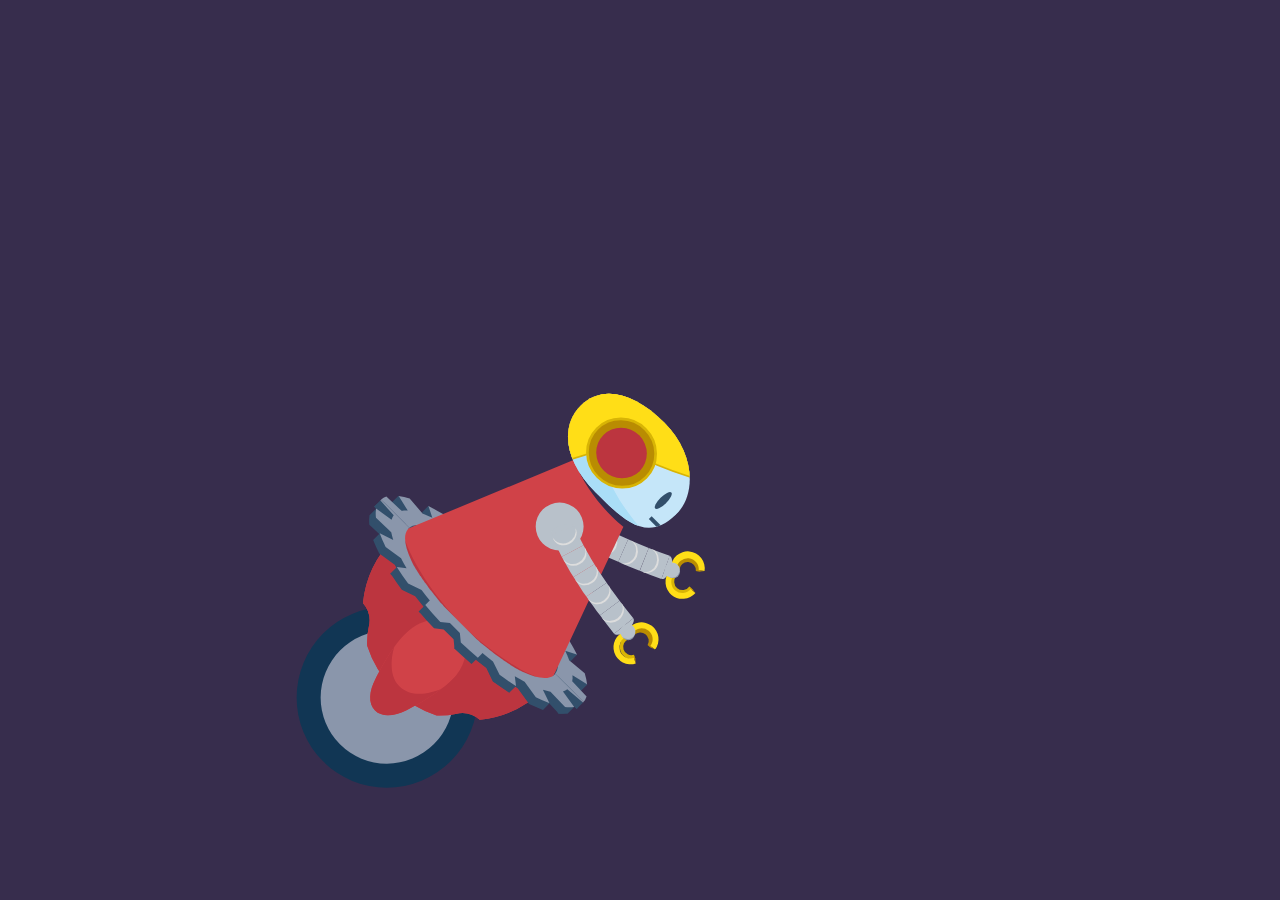
<file: 01-01/index.html>
<!DOCTYPE html>
<html lang="en">

<head>
    <meta charset="UTF-8">
    <title>01_01_CSS_Transform_Basics</title>
    <link rel="stylesheet" href="style.css">
</head>

<body>
    <img src="robot.svg" alt="red body robot with a single wheel" class="robot">
</body>

</html>
</file>
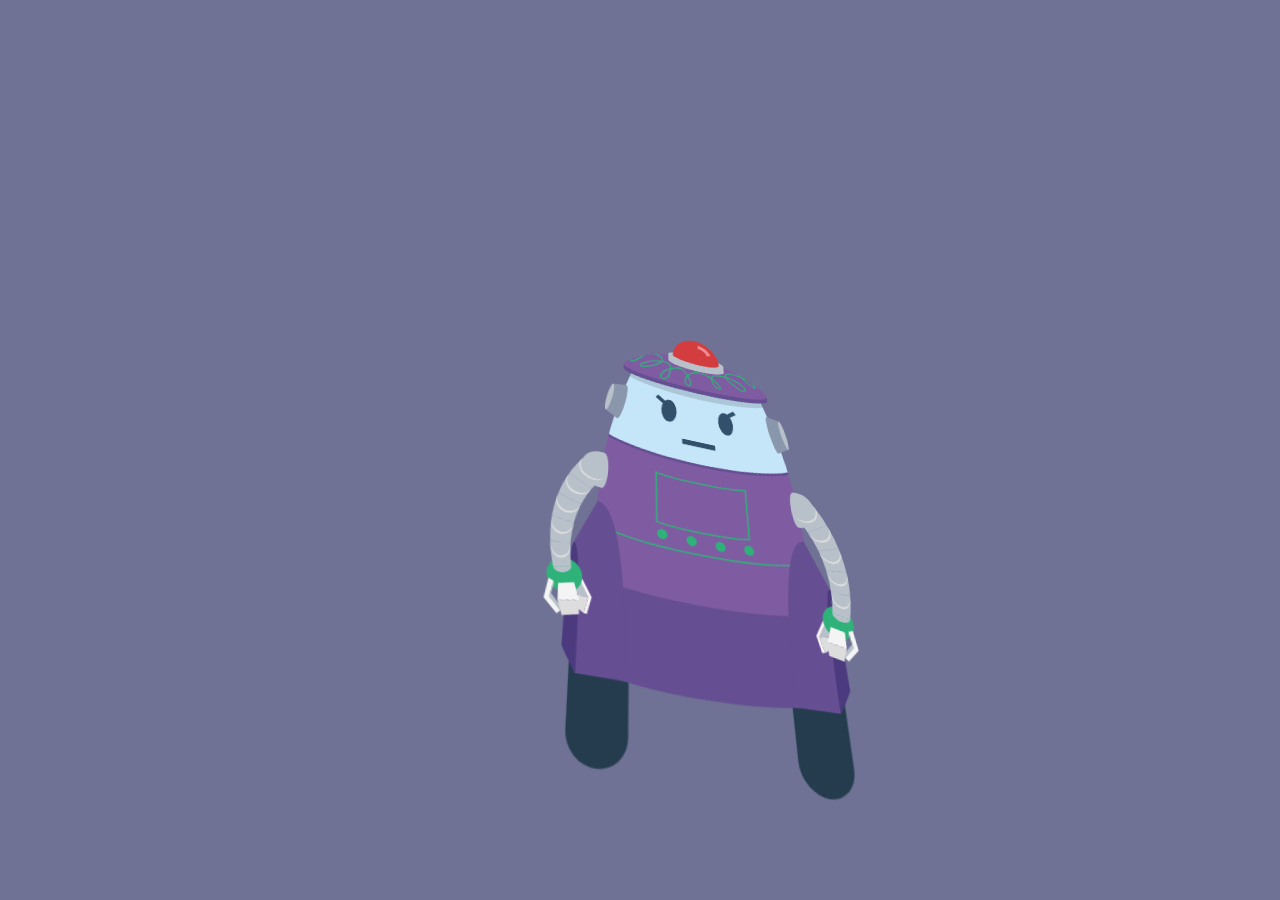
<file: 01-02/index.html>
<!DOCTYPE html>
<html lang="en">

<head>
    <meta charset="UTF-8">
    <title>01_02_CSS_3D_Transforms</title>
    <link rel="stylesheet" href="style.css">
</head>

<body>
    <img src="robot2.svg" alt="purple happy robot with a single wheel" class="robot">
</body>

</html>
</file>
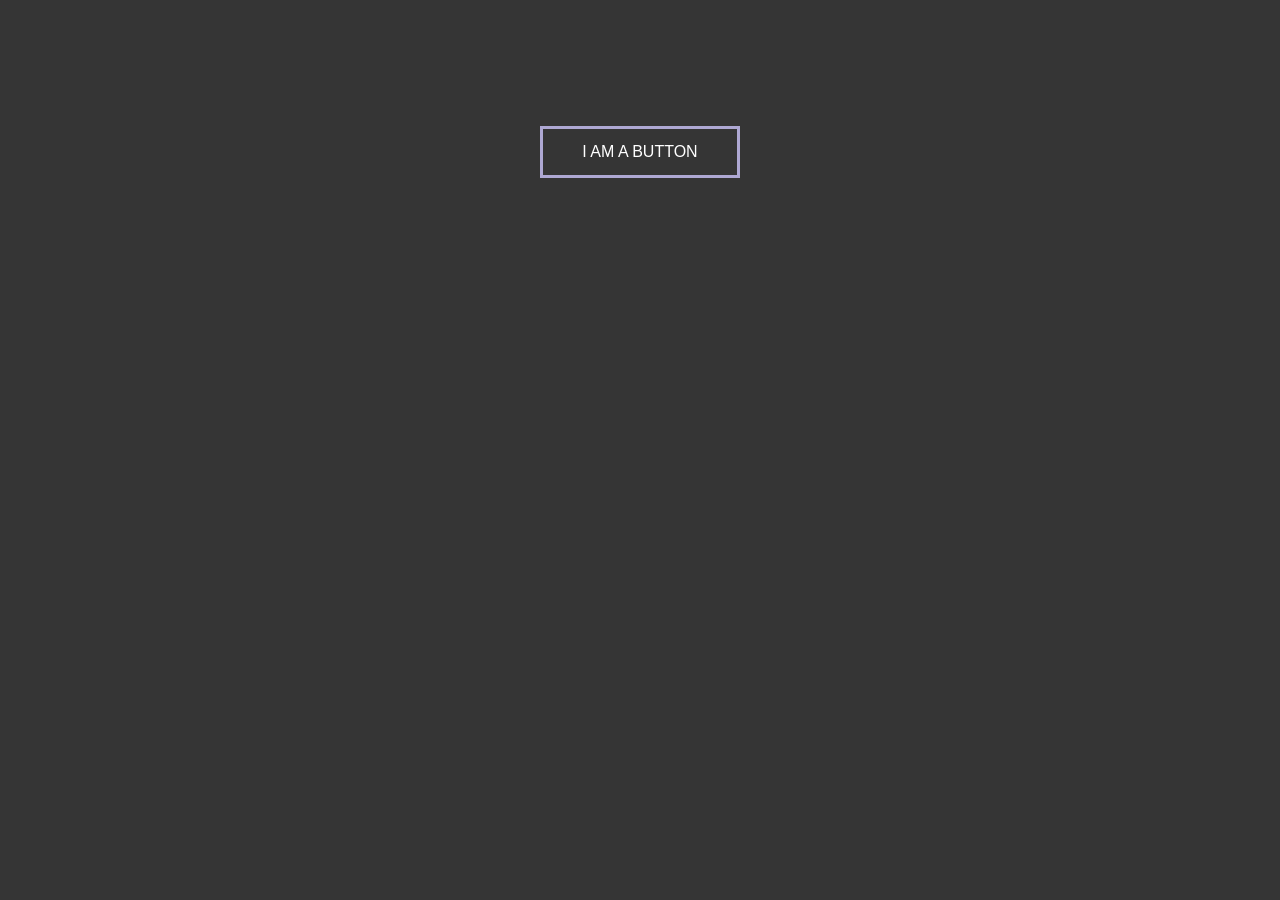
<file: 01-03/index.html>
<!DOCTYPE html>
<html lang="en">

<head>
  <meta charset="UTF-8">
  <title>01_03_CSS_Transitions</title>
  <link rel="stylesheet" href="style.css">
</head>

<body>
  <button>I am a button</button>
</body>

</html>
</file>
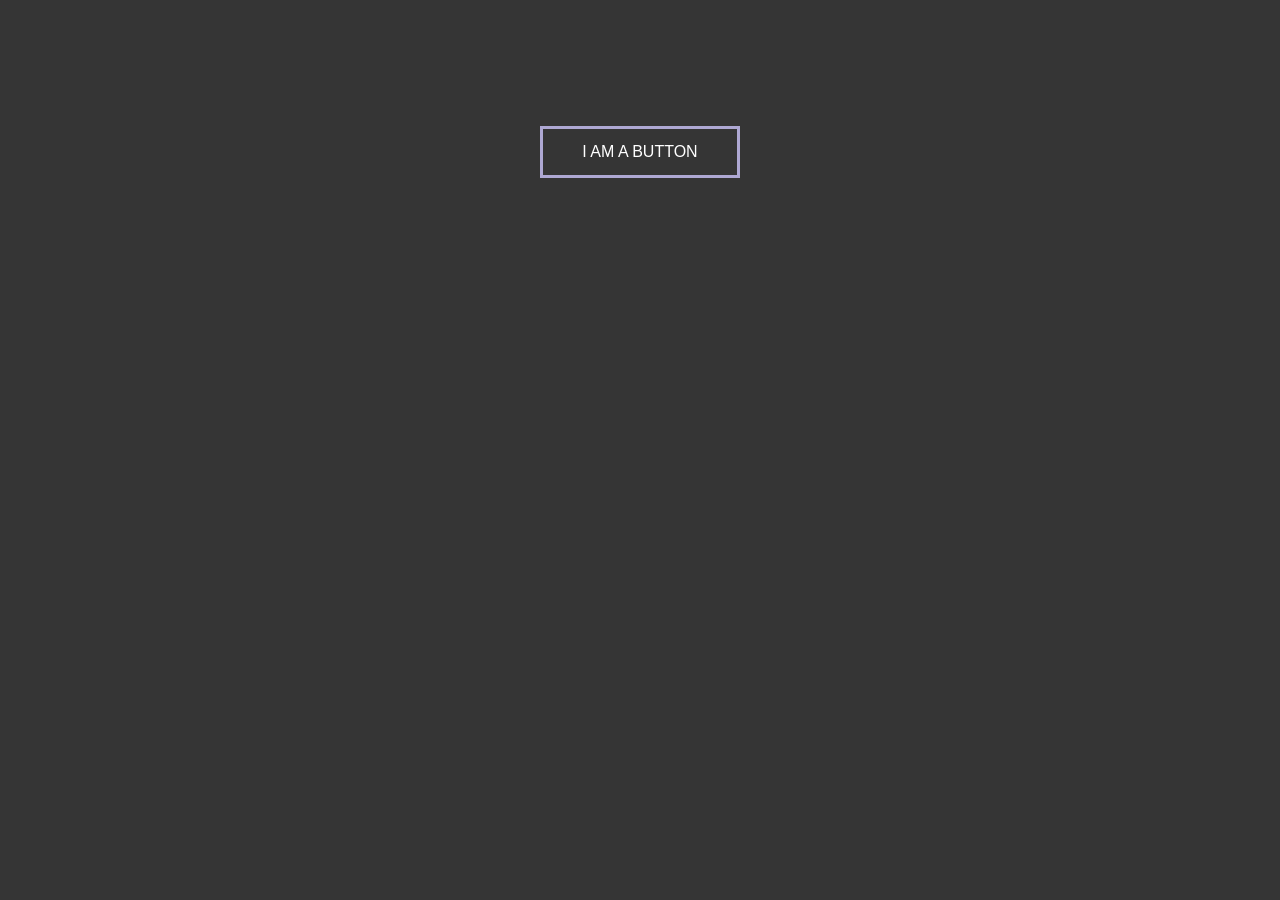
<file: 01-04/index.html>
<!DOCTYPE html>
<html lang="en">

<head>
  <meta charset="UTF-8">
  <title>01_04_CSS_Transitions</title>
  <link rel="stylesheet" href="style.css">
</head>

<body>
  <button>I am a button</button>
</body>

</html>
</file>
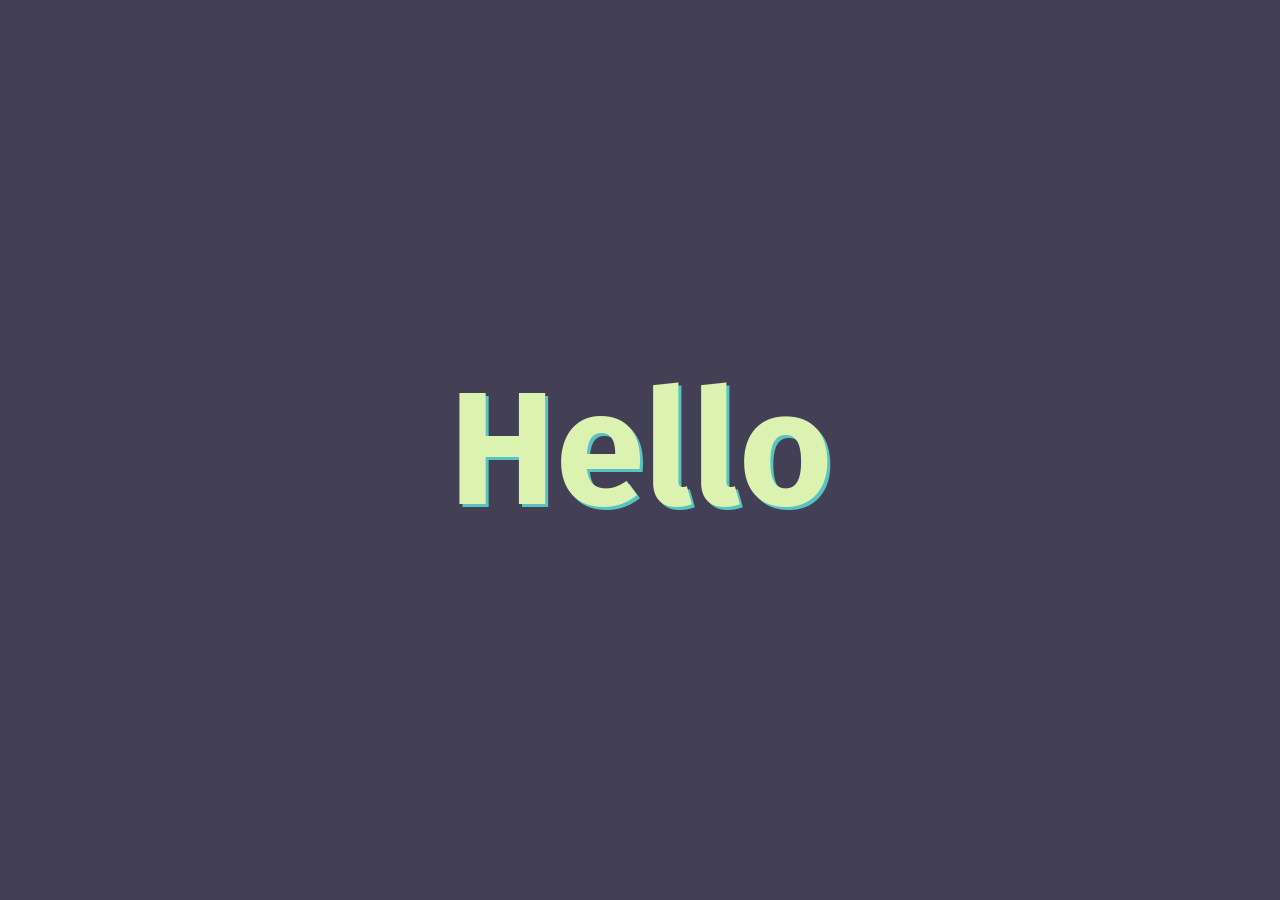
<file: 02-01/index.html>
<!DOCTYPE html>
<html lang="en">

<head>
  <meta charset="UTF-8">
  <title>02_01_CSS_Keyframe_</title>
  <link rel="stylesheet" href="style.css">

</head>

<body>

  <div class="wrap">
    <h2>Hello</h2>
  </div>

</body>

</html>
</file>
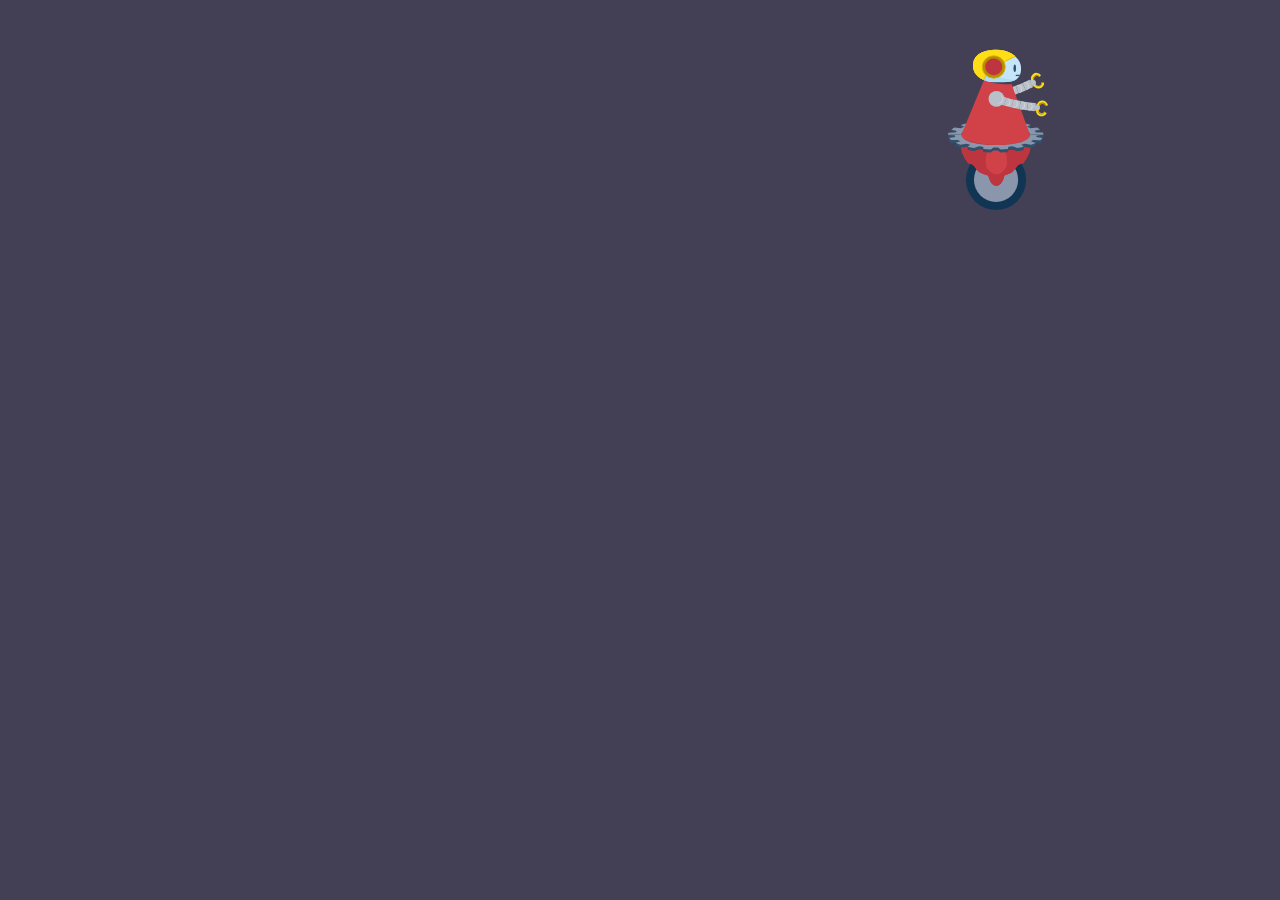
<file: 02-03/index.html>
<!DOCTYPE html>
<html lang="en">

<head>
    <meta charset="UTF-8">
    <title>02_03</title>
    <link rel="stylesheet" href="style.css">
</head>

<body>
    <img src="robot.svg" alt="red body robot with a single wheel" class="robot">
</body>

</html>
</file>
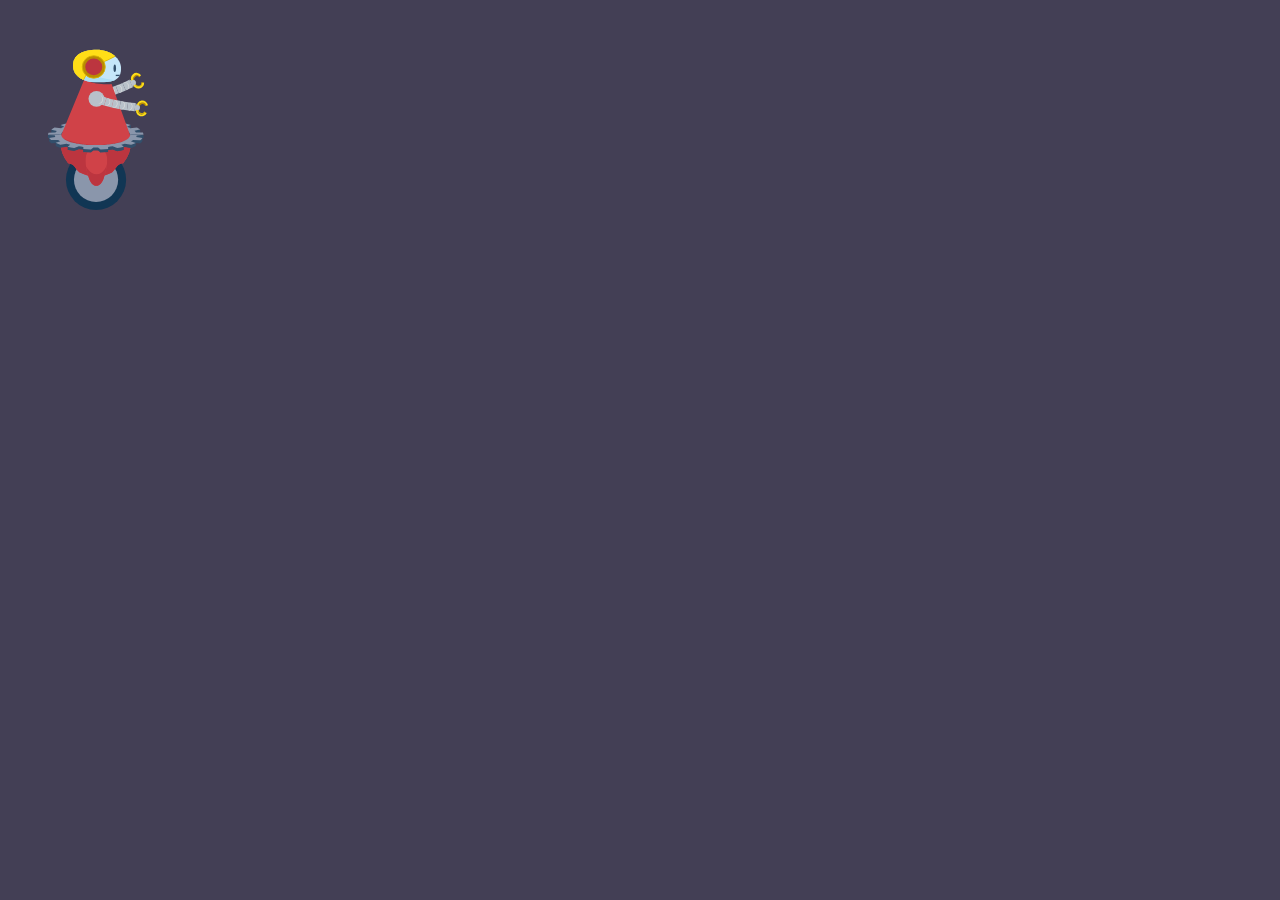
<file: 02-04/index.html>
<!DOCTYPE html>
<html lang="en">

<head>
    <meta charset="UTF-8">
    <title>02_04_Animation_direction</title>
    <link rel="stylesheet" href="style.css">
</head>

<body>
    <img src="robot.svg" alt="red body robot with a single wheel" class="robot">
</body>

</html>
</file>
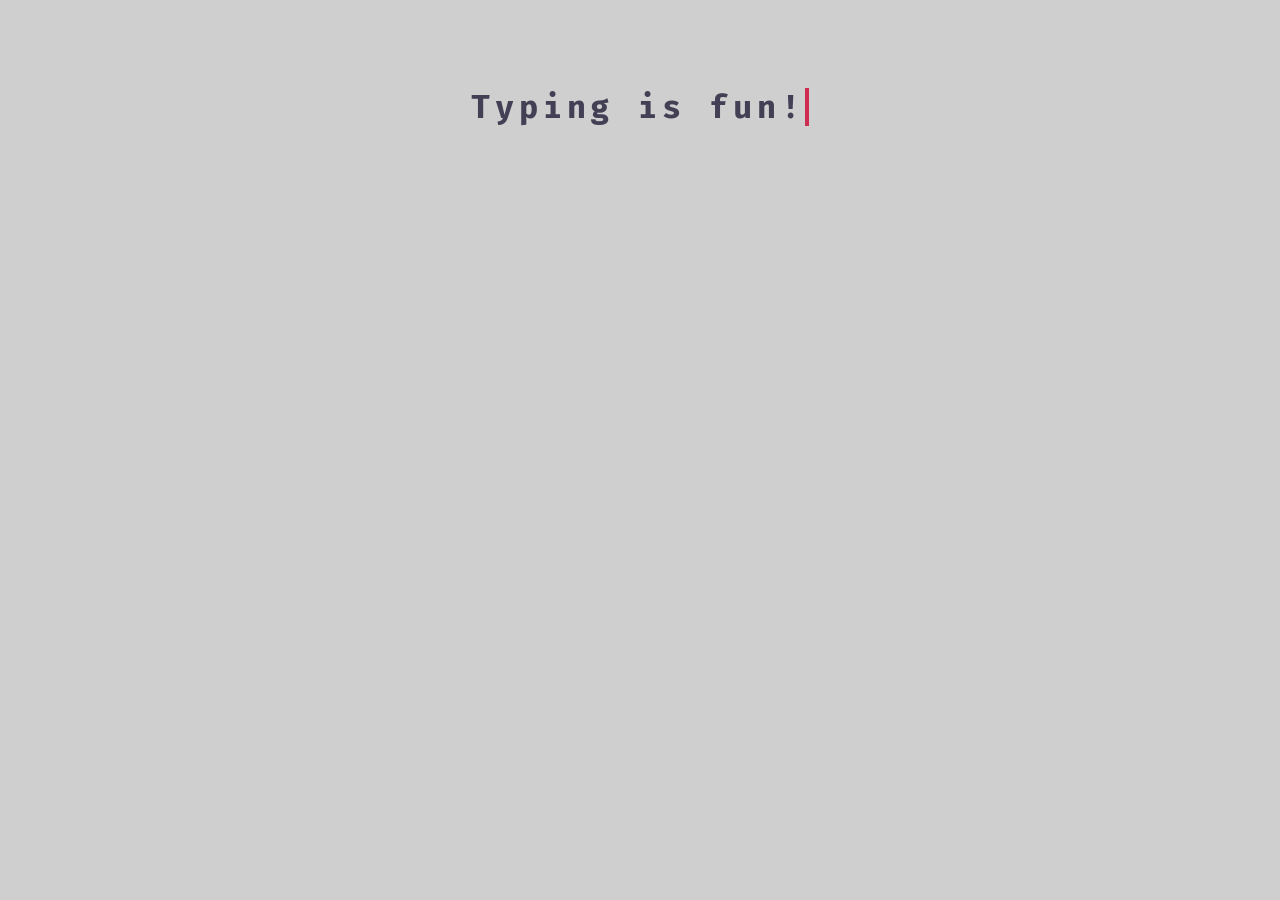
<file: 02-06/index.html>
<!DOCTYPE html>
<html lang="en">

<head>
  <meta charset="UTF-8">
  <title>02_06</title>
  <link rel="stylesheet" href="style.css">
</head>

<body>
  <div class="wrap">
    <h1>Typing is fun!</h1>
  </div>
</body>

</html>
</file>
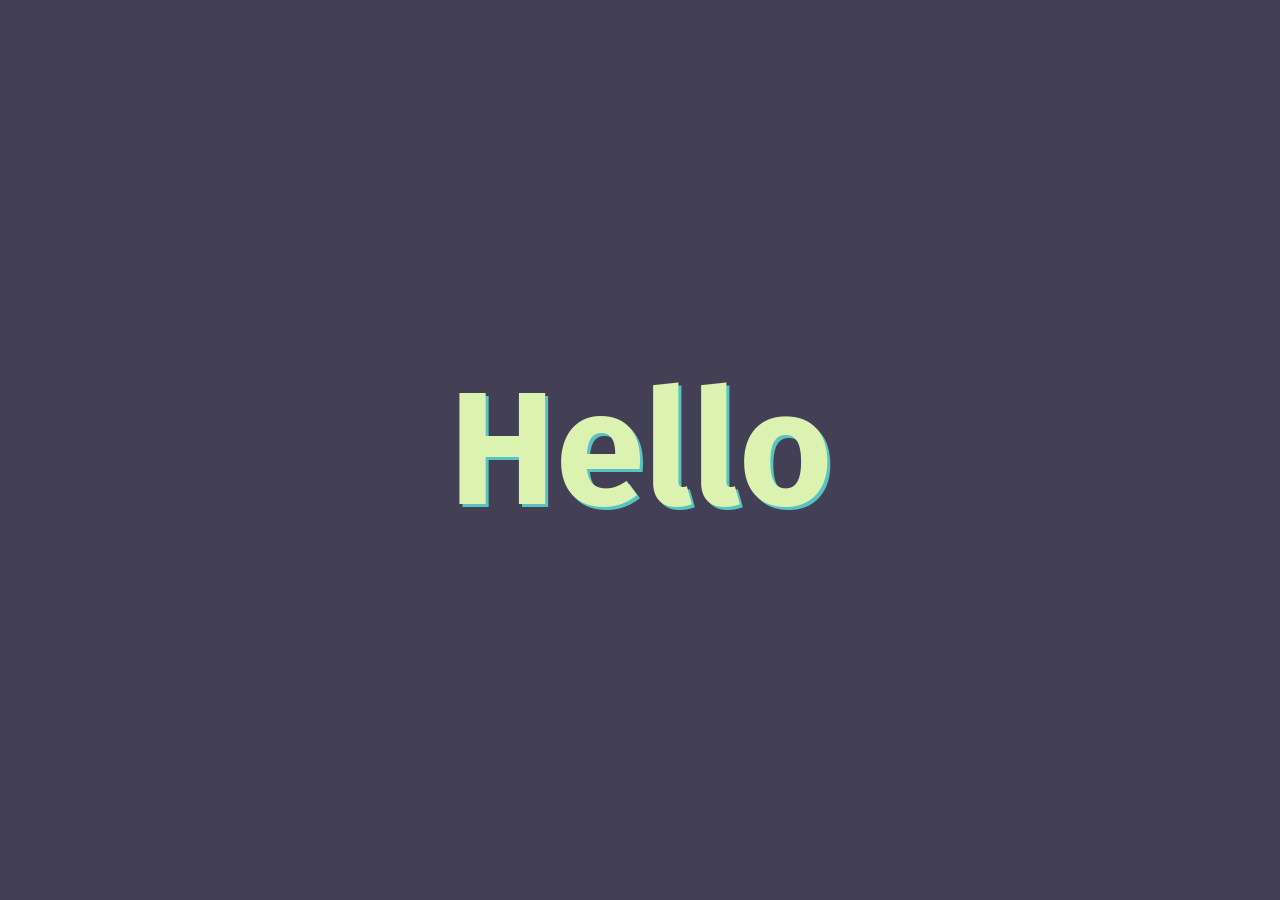
<file: 02-07/index.html>
<!DOCTYPE html>
<html lang="en">

<head>
  <meta charset="UTF-8">
  <title>Keyframe animation challengen</title>
  <link rel="stylesheet" href="style.css">
</head>

<body>
  <div class="wrap">
    <h2>Hello</h2>
  </div>
</body>

</html>
</file>
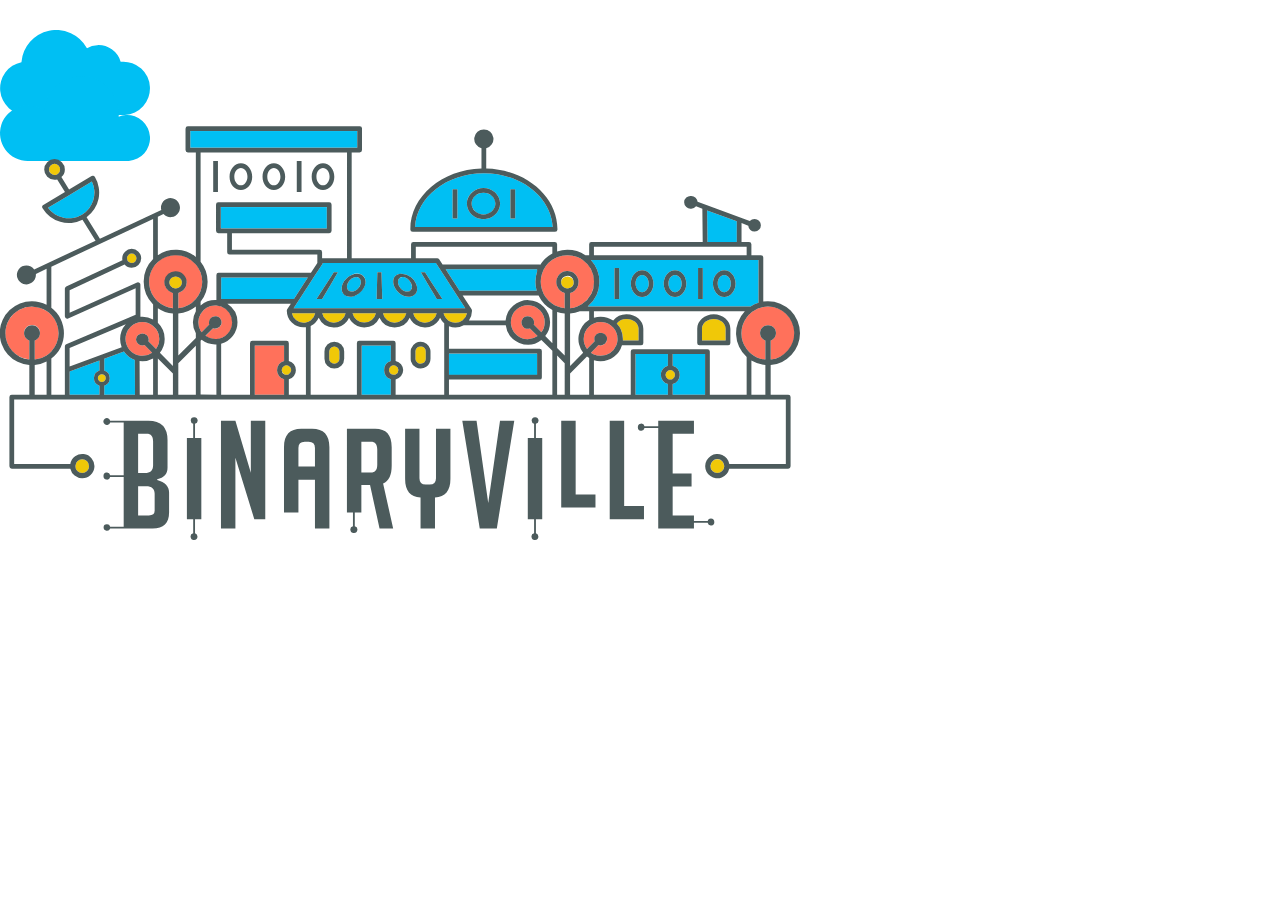
<file: 03-01/index.html>
<!DOCTYPE html>
<html lang="en">

<head>
  <meta charset="UTF-8">
  <title>03_01</title>
  <link rel="stylesheet" href="style.css">
</head>

<body>
  <div class="wrap">
    <div class="city">
      <img src="binaryville.svg" />
    </div>
    <img src="cloud01.svg" class="cloud cloud01" />
    <img src="cloud02.svg" class="cloud cloud02" />
  </div>

</body>

</html>
</file>
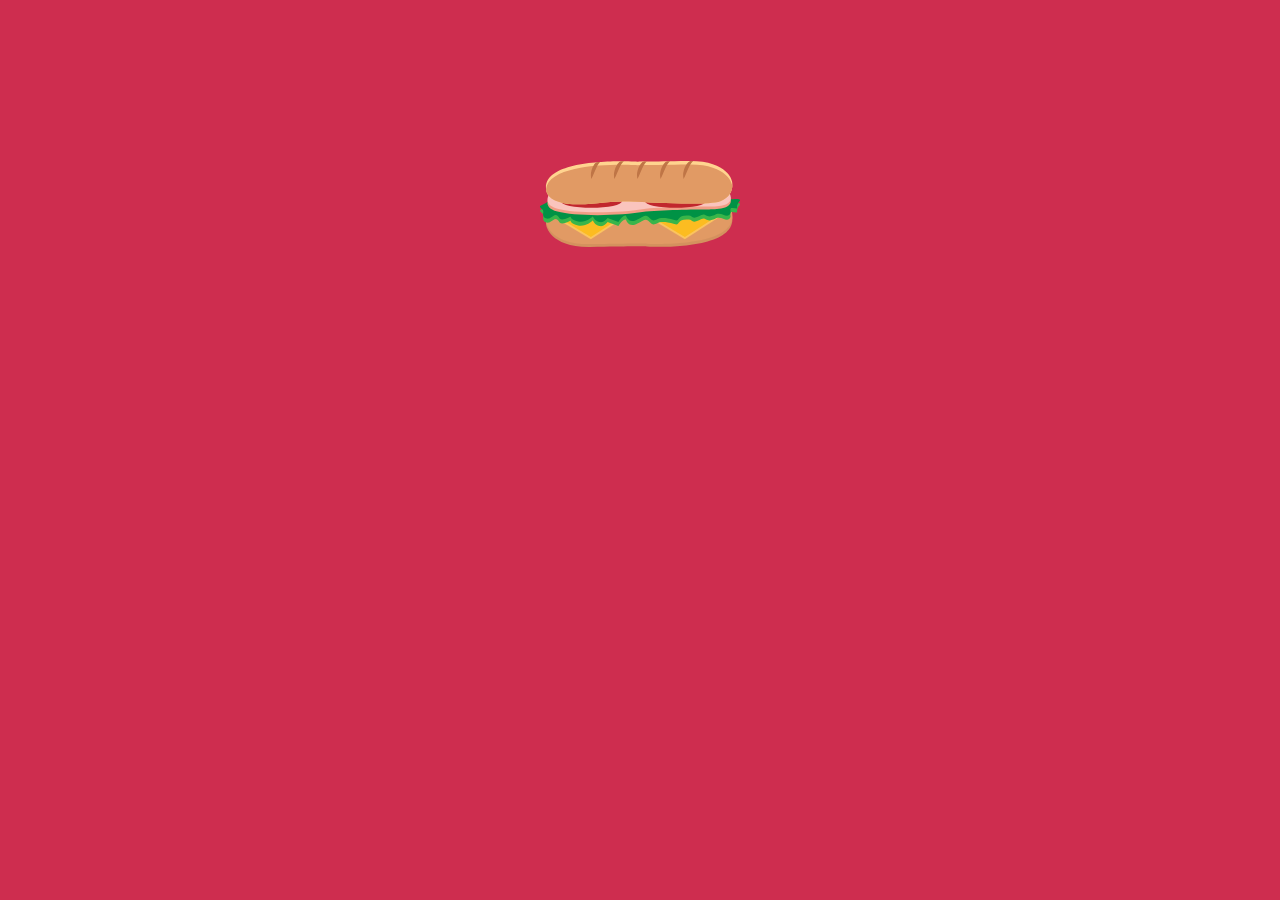
<file: 03-02/index.html>
<!DOCTYPE html>
<html lang="en">

<head>
  <meta charset="UTF-8">
  <title>03_02</title>
  <link rel="stylesheet" href="style.css">
</head>

<body>

  <div class="sticker">
    <img src="sub.svg" />
  </div>

</body>

</html>
</file>
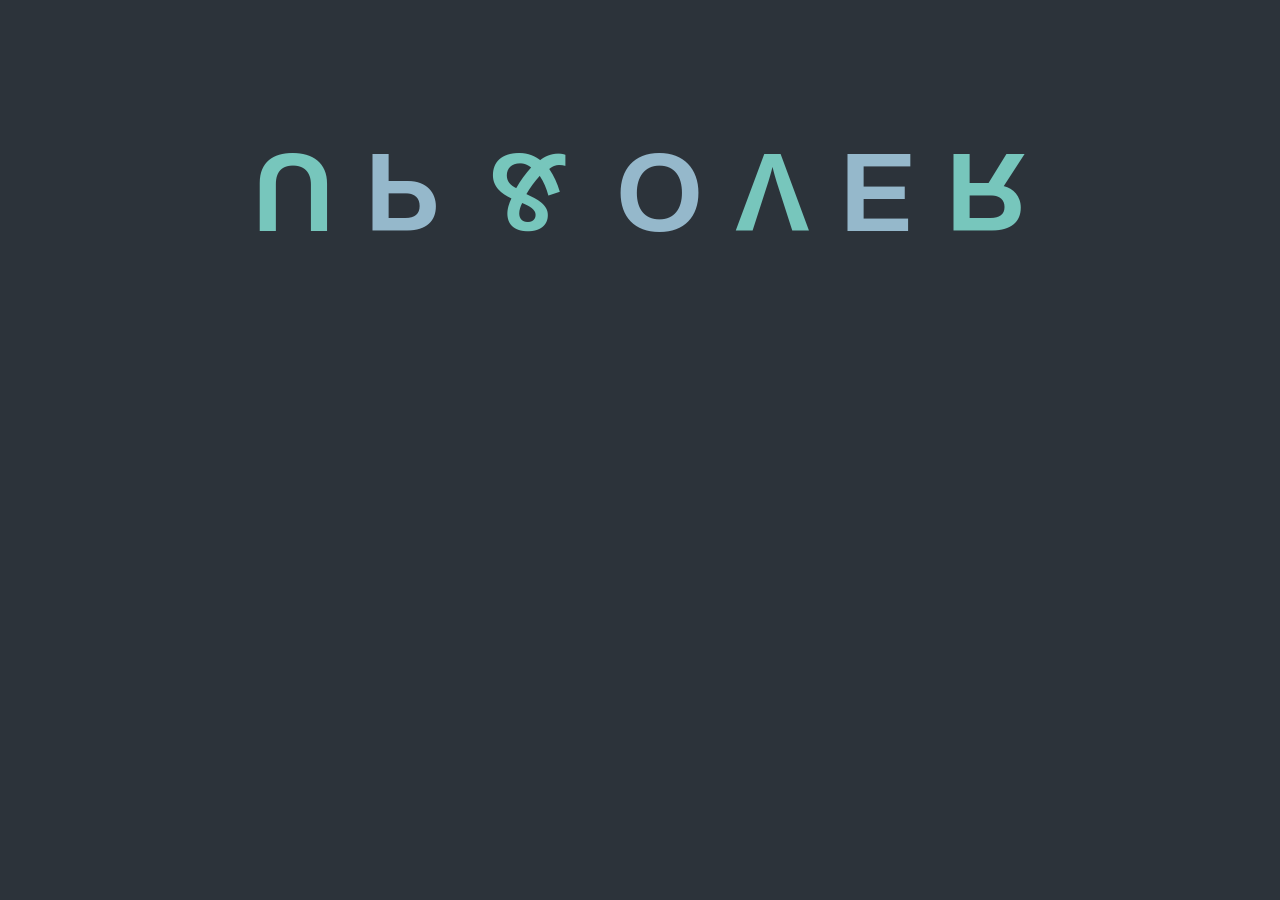
<file: 03-03/index.html>
<!DOCTYPE html>
<html lang="en">

<head>
  <meta charset="UTF-8">
  <title>03_03 </title>
  <link rel="stylesheet" href="style.css">
</head>

<body>
  <h2>
    <span>U</span>
    <span>P</span>
    <span>&</span>
    <span>O</span>
    <span>V</span>
    <span>E</span>
    <span>R</span>
  </h2>

</body>

</html>
</file>
<file: 01-01/style.css>
body {
  display: flex;
  justify-content: center;
  margin-top: 3em;
  background-color: #372D4D;
}

img {
  width: 150px;
}

.robot {
  transform: rotate(45deg) scale(2) translate(100px, 200px);
}
</file>
<file: 01-02/style.css>
body {
  display: flex;
  justify-content: center;
  margin-top: 3em;
  background-color: #6F7295;
  perspective: 1000px;
}

.robot {
  transform: rotateX(45deg) rotateY(20deg) translate3d(100px, 200px, -100px);
}

.wrap {
  width: 100%;
}

img {
  width: 300px;
}
</file>
<file: 01-03/style.css>
@import url(https://fonts.googleapis.com/css?family=Lato:300,400,700);

button:hover {
  cursor: pointer;
  transform: scale(1.3);
  background: #AEA8D3;
  color: #353535;
}

body {
  font-family: 'Lato', sans-serif;
  background: #353535;
  margin-top: 6rem;
  display: flex;
}

button {
  border: 3px solid #AEA8D3;
  margin: 30px auto 0;
  padding: 14px 15px;
  color: #fff;
  background: #353535;
  width: 200px;
  font-size: 1rem;
  text-align: center;
  text-transform: uppercase;
  transition: background 0.3s ease-in,
    transform 0.2s ease-in-out 0.1s;
}
</file>
<file: 01-04/style.css>
@import url(https://fonts.googleapis.com/css?family=Lato:300,400,700);

body {
  font-family: 'Lato', sans-serif;
  background: #353535;
  margin-top: 6rem;
  display: flex;
}

button {
  border: 3px solid #AEA8D3;
  margin: 30px auto 0;
  padding: 14px 15px;
  color: #fff;
  background: #353535;
  width: 200px;
  font-size: 1rem;
  text-align: center;
  text-transform: uppercase;

  transition: background 0.3s ease-in,
    transform 0.2s ease-in-out 0.1s,
    border-radius 0.3s ease-in;
}

button:hover {
  transform: scale(1.3);
  background: #AEA8D3;
  color: #353535;
  border-radius: 20px;
  cursor: pointer;
}
</file>
<file: 02-01/style.css>
@import url("https://fonts.googleapis.com/css2?family=Fira+Sans:wght@900&display=swap");

h2 {
  font-size: 10rem;
  font-family: "Fira Sans", sans-serif;
  color: #DCF2B0;
  text-shadow: 3px 3px 0px #59C3C3;
  animation-name: scaleIn;
  animation-duration: 2s;
}

@keyframes scaleIn {
  0% {
    transform: scale(0.2);
  }

  85% {
    transform: scale(1.1);
  }

  100% {
    transform: scale(1);
  }
}

.wrap {
  display: flex;
  align-items: center;
  justify-content: center;
  height: 100vh;
}

body {
  background-color: #433F55;
  margin: 0;
}
</file>
<file: 02-03/style.css>
@keyframes move {
  0% {
    transform: translateX(0);
  }

  100% {
    transform: translateX(900px);
  }
}

.robot {
  animation-name: move;
  animation-duration: 3s;
  animation-delay: 2s;
  animation-fill-mode: both;
}

/*------ other styles ---*/

body {
  margin: 3em;
  background-color: #433F55;
}

img {
  width: 100px;
}
</file>
<file: 02-04/style.css>
.robot {
  animation-name: move;
  animation-duration: 3s;
  animation-fill-mode: forwards;
  animation-iteration-count: 3;
  animation-direction: alternate-reverse;
}

@keyframes move {
  100% {
    transform: translateX(700%);
  }
}

/*------ other styles ---*/

body {
  margin: 3em;
  background-color: #433F55;
}

img {
  width: 100px;
}
</file>
<file: 02-06/style.css>
@import url('https://fonts.googleapis.com/css2?family=Fira+Mono&display=swap');

h1 {
  color: #433F55;
  font-family: 'Fira Mono', monospace;
  overflow: hidden;
  border-right: .15em solid #CE2D4F;
  white-space: nowrap;
  margin: 0 auto;
  letter-spacing: .15em;

  animation: typing 3s steps(14),
    blinking 0.5s steps(1) infinite;
}

@keyframes blinking {

  0%,
  100% {
    border-color: transparent;
  }

  50% {
    border-color: #CE2D4F;
  }
}

@keyframes typing {
  0% {
    width: 0;
  }

  100% {
    width: 100%;
  }
}

body {
  padding-top: 5em;
  background: #cfcfcf;
  display: flex;
  justify-content: center;
}
</file>
<file: 02-07/style.css>
@import url("https://fonts.googleapis.com/css2?family=Fira+Sans:wght@900&display=swap");

@keyframes wiggle {

  0%,
  100% {
    transform: translateX(0) rotate(0deg);
  }

  25% {
    transform: translateX(-10px) rotate(-5deg);
  }

  50% {
    transform: translateX(10px) rotate(5deg);
  }

  75% {
    transform: translateX(-5px) rotate(-3deg);
  }
}

h2 {
  font-size: 10rem;
  font-family: "Fira Sans", sans-serif;
  color: #DCF2B0;
  text-shadow: 3px 3px 0px #59C3C3;
  transform-origin: bottom center;

  animation-name: wiggle;
  animation-duration: 0.5s;
  animation-iteration-count: infinite;
  animation-fill-mode: backwards;
  animation-timing-function: cubic-bezier(0.36, 0.07, 0.19, 0.97);
}

.wrap {
  display: flex;
  align-items: center;
  justify-content: center;
  height: 100vh;
}

body {
  background-color: #433F55;
  margin: 0;
}
</file>
<file: 03-01/style.css>
@keyframes float {
  0% {
    transform: translateX(-150px);
  }

  100% {
    transform: translateX(820px);
  }
}

.cloud01 {
  animation: float 25s linear infinite;
}

.cloud02 {
  animation: float 30s linear 5s infinite;
  animation-fill-mode: backwards;
}


/* Other styles  */

body {
  margin: 0;
  padding: 0;
}

.wrap {
  width: 800px;
  height: 650px;
  overflow: hidden;
  position: relative;
}

.city,
.cloud {
  position: absolute;
}

.city {
  z-index: 100;
}

.cloud02 {
  top: 76px;
}

.cloud01 {
  top: 30px;
}

img.cloud {
  width: 150px;
}

.city img {
  width: 100%;
}
</file>
<file: 03-02/style.css>
.sticker {
  animation: rotate 10s linear infinite;
  animation-play-state: paused;
}

.sticker:hover {
  animation-play-state: running;
}

@keyframes rotate {
  100% {
    transform: rotate(360deg);
  }
}

/* other styles */
body {
  display: flex;
  justify-content: center;
  margin-top: 10em;
  background: #ce2d4f;
}

img {
  width: 200px;
}
</file>
<file: 03-03/style.css>
@import url('https://fonts.googleapis.com/css2?family=Fira+Sans+Condensed:wght@900&display=swap');

@keyframes flipUp {
  100% {
    transform: rotateX(180deg);
  }
}

@keyframes flipDown {
  100% {
    transform: rotateX(-180deg);
  }
}

h2 {
  margin: 0;
  font-size: 7em;
  font-weight: 900;
  text-align: center;
}

h2 span {
  animation: flipUp 1s cubic-bezier(0.68, -0.55, 0.27, 1.55) forwards,
    flipDown 1s cubic-bezier(0.68, -0.55, 0.27, 1.55) 2.75s forwards;
}

span:nth-child(2) {
  margin-right: 0.15em;
  animation-delay: 0.2s, 2.95s;
}

span:nth-child(3) {
  margin-right: 0.15em;
  animation-delay: 0.4s, 3.15s;
}

span:nth-child(4) {
  animation-delay: 0.6s, 3.35s;
}

span:nth-child(5) {
  animation-delay: 0.8s, 3.55s;
}

span:nth-child(6) {
  animation-delay: 1s, 3.75s;
}

span:nth-child(7) {
  animation-delay: 1.2s, 3.95s;
}

/* other styles */

body {
  font-family: 'Fira Sans', sans-serif;
  background: #2c333a;
  margin-top: 8rem;
  display: flex;
  justify-content: center;
}

span {
  display: inline-block;
  color: #77c6bc;
}

span:nth-child(2n) {
  color: #95b8cb;
}
</file>
